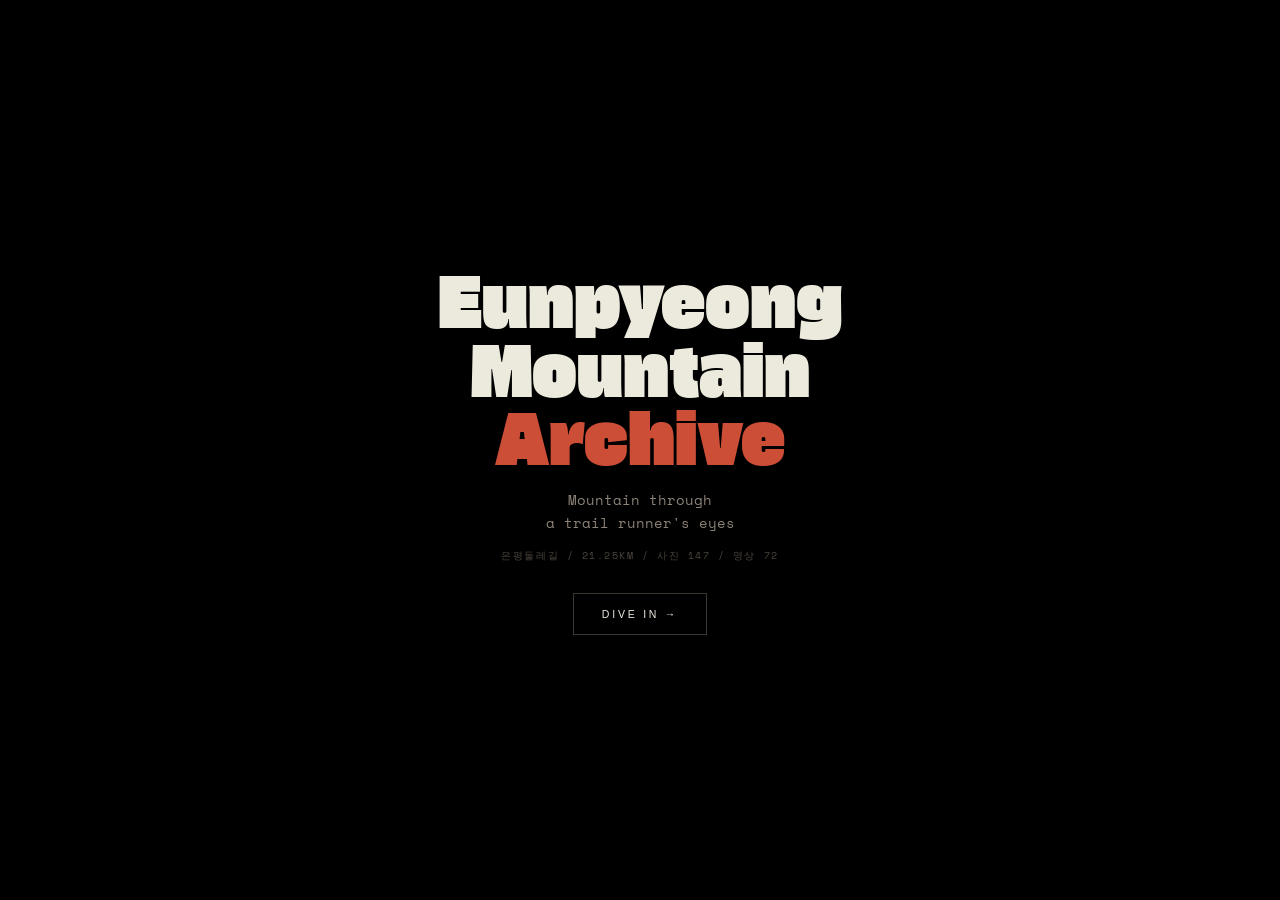
<file: c.html>
<!DOCTYPE html><html lang="ko"><head><meta charset="UTF-8"/>
<meta name="viewport" content="width=device-width, initial-scale=1.0, maximum-scale=1.0, user-scalable=no"/>
<title>Eunpyeong Mountain Archive</title>
<link rel="preconnect" href="https://fonts.googleapis.com"/><link rel="preconnect" href="https://fonts.gstatic.com" crossorigin/>
<link href="https://fonts.googleapis.com/css2?family=Space+Mono:wght@400;700&family=Gowun+Batang:wght@700&display=swap" rel="stylesheet"/>
<link href="https://fonts.googleapis.com/css2?family=Archivo+Black&family=Gasoek+One&family=Hahmlet:wght@100..900&family=Signika:wght@300..700&display=swap" rel="stylesheet"/>
<link rel="stylesheet" href="styles.css"/>
<script src="https://dapi.kakao.com/v2/maps/sdk.js?appkey=fb7d672e6b7e192410934cc088dcd5b7&libraries=services&autoload=false"></script>
</head><body>
<div id="stage">
  <canvas id="cv"></canvas>
  <video id="vid" muted loop playsinline preload="auto"></video>
  <div class="scan"></div><div class="grain"></div><div class="vig"></div><div class="rdgbg"></div>
  <div class="coord" id="coord"><div class="l">위도 / 경도</div><div class="v" id="lat">37.59186</div><div class="v s" id="lon">126.91363</div><div class="addr" id="addr">—</div></div>
  <div class="pn" id="pn">IMG</div>
  <svg class="mmap" id="mmap" preserveAspectRatio="xMidYMid meet"></svg>
  <div class="meta" id="meta"><span id="mkm">0.0km</span> / <span class="b" id="mhr">♥—</span> / <span id="mele">↑—</span> / <span class="tag" id="mtype"></span></div>
  <div class="stamp">은둘길<br><span id="sdate">2026.10.25</span><br><span id="stime">08:23:28</span></div>
  <svg class="rdg" id="rdg" viewBox="0 0 1000 100" preserveAspectRatio="none"></svg>
  <div class="rmarker" id="rmarker"></div>
  <div class="hint" id="hint">드래그 / 좌우키로 이동</div>
  <div class="intro" id="intro">
    <video class="ibg" id="ibg" muted loop playsinline autoplay preload="auto" src="web/flyover.mp4"></video>
    <div class="idim"></div>
    <div class="t">Eunpyeong<br>Mountain<br><span class="c">Archive</span></div>
    <div class="s">Mountain through <br> a trail runner's eyes</div>
    <div class="m">은평둘레길 / 21.25KM / 사진 147 / 영상 72</div>
    <button class="go" id="go">Dive in →</button></div>
</div>
<script src="app.js"></script>
</body></html>
</file>
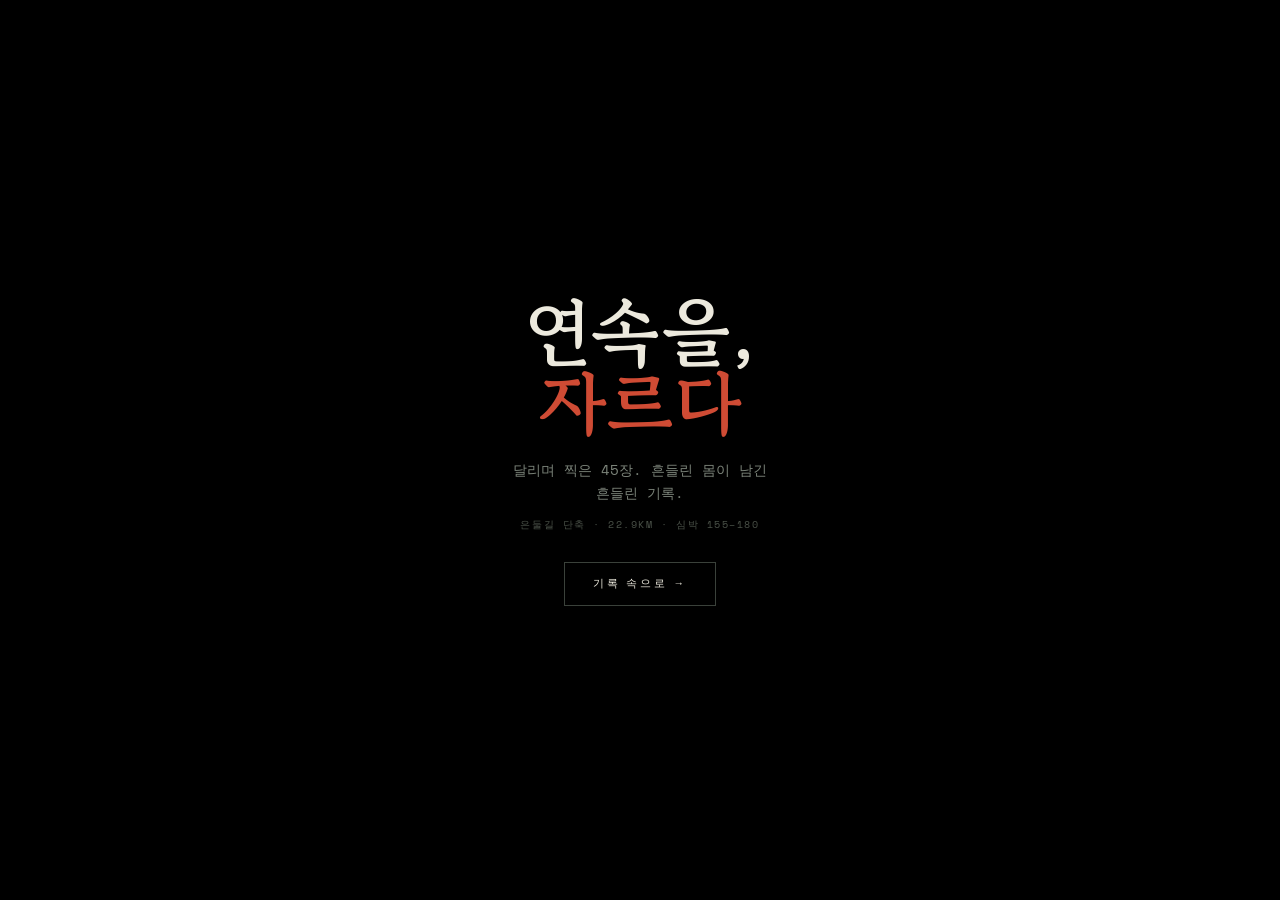
<file: 은둘길_글리치_v2.html>
<!DOCTYPE html><html lang="ko"><head><meta charset="UTF-8"/>
<meta name="viewport" content="width=device-width, initial-scale=1.0, maximum-scale=1.0, user-scalable=no"/>
<title>연속을, 자르다 — 은둘길</title>
<link rel="preconnect" href="https://fonts.googleapis.com"/><link rel="preconnect" href="https://fonts.gstatic.com" crossorigin/>
<link href="https://fonts.googleapis.com/css2?family=Space+Mono:wght@400;700&family=Gowun+Batang:wght@700&display=swap" rel="stylesheet"/>
<style>
*{margin:0;padding:0;box-sizing:border-box}
html,body{height:100%;overflow:hidden;background:#000;color:#ece9dd;font-family:'Space Mono',monospace;-webkit-font-smoothing:antialiased;user-select:none}
#stage{position:fixed;inset:0;overflow:hidden;background:#000}
canvas{position:absolute;inset:0;z-index:1;display:block;touch-action:none}
.scan{position:absolute;inset:0;z-index:2;pointer-events:none;opacity:.45;background:repeating-linear-gradient(0deg,rgba(0,0,0,0) 0,rgba(0,0,0,0) 2px,rgba(0,0,0,.3) 3px,rgba(0,0,0,0) 4px)}
.grain{position:absolute;inset:0;z-index:2;opacity:.09;pointer-events:none;background-image:url("data:image/svg+xml,%3Csvg xmlns='http://www.w3.org/2000/svg' width='140' height='140'%3E%3Cfilter id='n'%3E%3CfeTurbulence type='fractalNoise' baseFrequency='0.85'/%3E%3C/filter%3E%3Crect width='100%25' height='100%25' filter='url(%23n)'/%3E%3C/svg%3E")}
.vig{position:absolute;inset:0;z-index:2;pointer-events:none;background:radial-gradient(125% 120% at 50% 46%,transparent 52%,rgba(0,0,0,.82))}
.coord{position:absolute;top:24px;left:22px;z-index:4;pointer-events:none;line-height:.98;mix-blend-mode:difference}
.coord .l{font-size:.54rem;letter-spacing:.36em;color:#8a9;text-transform:uppercase;margin-bottom:10px;mix-blend-mode:normal}
.coord .v{font-weight:700;font-size:clamp(1.7rem,6.5vw,3.2rem);letter-spacing:-.01em}
.coord .v.s{font-size:clamp(1.2rem,4.6vw,2.2rem);color:#cfc9ba}
.meta{position:absolute;left:22px;bottom:50px;z-index:4;pointer-events:none;font-size:.72rem;letter-spacing:.05em;color:#cfc9ba}
.meta .b{font-weight:700}
.pn{position:absolute;right:22px;top:24px;z-index:4;pointer-events:none;font-size:.6rem;letter-spacing:.22em;color:#7a827a;text-align:right}
.stamp{position:absolute;right:22px;bottom:50px;z-index:4;pointer-events:none;font-size:.58rem;color:#7a827a;text-align:right;line-height:1.7}
.ticks{position:absolute;left:22px;right:22px;bottom:28px;z-index:4;height:11px;pointer-events:none}
.ticks .t{position:absolute;bottom:0;width:1px;height:5px;background:#454c43}
.ticks .cur{position:absolute;bottom:-2px;width:2px;height:12px;background:#f0a23c;box-shadow:0 0 9px #f0a23c;transition:left .22s cubic-bezier(.3,0,.2,1)}
.hint{position:absolute;left:0;right:0;bottom:9px;z-index:4;text-align:center;font-size:.55rem;letter-spacing:.22em;color:#565e56;text-transform:uppercase;pointer-events:none;transition:opacity .5s}
.intro{position:absolute;inset:0;z-index:20;background:#000;display:flex;flex-direction:column;align-items:center;justify-content:center;text-align:center;padding:28px;transition:opacity 1s}
.intro.gone{opacity:0;pointer-events:none}
.intro .t{font-family:'Gowun Batang',serif;font-weight:700;font-size:clamp(2.6rem,10vw,4.6rem);line-height:1;margin-bottom:18px}
.intro .t .c{color:#cf4b34}
.intro .s{color:#7a8278;max-width:30ch;line-height:1.7;margin-bottom:12px;font-size:.86rem}
.intro .m{color:#4a5148;font-size:.6rem;letter-spacing:.16em;margin-bottom:30px}
.intro .go{font-size:.66rem;letter-spacing:.26em;text-transform:uppercase;border:1px solid #3a413a;padding:14px 28px;color:#ece9dd;background:transparent;cursor:pointer;transition:.3s}
.intro .go:hover{border-color:#cf4b34;color:#cf4b34}
</style></head><body>
<div id="stage">
  <canvas id="cv"></canvas>
  <div class="scan"></div><div class="grain"></div><div class="vig"></div>
  <div class="coord" id="coord"><div class="l">위도 · 경도</div><div class="v" id="lat">37.59186</div><div class="v s" id="lon">126.91363</div></div>
  <div class="pn" id="pn">TC — / 45</div>
  <div class="meta" id="meta"><span id="mkm">0.0km</span> · <span class="b" id="mhr">♥—</span> · <span id="mele">↑—</span></div>
  <div class="stamp">은둘길 단축<br>2026 · 06:12–11:34</div>
  <div class="ticks" id="ticks"><div class="cur" id="cur"></div></div>
  <div class="hint" id="hint">드래그 · 좌우키로 이동</div>
  <div class="intro" id="intro"><div class="t">연속을,<br><span class="c">자르다</span></div>
    <div class="s">달리며 찍은 45장. 흔들린 몸이 남긴 흔들린 기록.</div>
    <div class="m">은둘길 단축 · 22.9KM · 심박 155–180</div>
    <button class="go" id="go">기록 속으로 →</button></div>
</div>
<script>
const D={"photos": [{"n": "TC_00004", "id": "10_693Xvz1pa1b1-Vi1K4qnMDtA1tVTUR", "km": 0.79, "hr": 155, "ele": 42.0, "lat": 37.58523, "lon": 126.91088}, {"n": "TC_00005", "id": "1XK-SnzhFkSi740CmyigphB2EykOZd6M1", "km": 0.81, "hr": 155, "ele": 42.0, "lat": 37.58515, "lon": 126.91079}, {"n": "TC_00006", "id": "1_SpBzYKBRdbMDsJiSJYvLWFNUW6sBTp_", "km": 0.81, "hr": 155, "ele": 42.0, "lat": 37.58515, "lon": 126.91079}, {"n": "TC_00007", "id": "1w2M9yaFD7tjrWmqGPZ7lnSmKLqQtIhe9", "km": 1.14, "hr": 152, "ele": 40.0, "lat": 37.5829, "lon": 126.90839}, {"n": "TC_00013", "id": "1TfiP14ExG29RTJZlOEaCTsqNNhNfRmad", "km": 1.65, "hr": 166, "ele": 53.0, "lat": 37.58478, "lon": 126.90411}, {"n": "TC_00014", "id": "1m9mgA_bD27f6bs2z2SBBGXn5-5JBnOzQ", "km": 1.65, "hr": 166, "ele": 53.0, "lat": 37.58478, "lon": 126.90411}, {"n": "TC_00015", "id": "16w2xqVgnf_HzTDZHcbvXn6TUI0SOSeBN", "km": 1.66, "hr": 165, "ele": 55.0, "lat": 37.58478, "lon": 126.90402}, {"n": "TC_00028", "id": "1ck8un5TPlh6ydM-i5B6R7gJl5DWvSJBs", "km": 2.11, "hr": 168, "ele": 106.0, "lat": 37.58691, "lon": 126.90247}, {"n": "TC_00029", "id": "1Mp7jcv7uYAtMTNnHlxuFcv-3wgS6lhom", "km": 2.36, "hr": 171, "ele": 123.0, "lat": 37.58861, "lon": 126.90252}, {"n": "TC_00038", "id": "1lqFH-yzT4D82uhiPUiNO58yKj28ijMFX", "km": 2.5, "hr": 160, "ele": 137.0, "lat": 37.58944, "lon": 126.90154}, {"n": "TC_00039", "id": "11k4cmaLDD9cESE7bCvn938e1plO_RV-2", "km": 2.5, "hr": 160, "ele": 137.0, "lat": 37.58944, "lon": 126.90154}, {"n": "TC_00048", "id": "1bHWkfDl-U_j9wwbvXUhyEVUNMhFg8yyy", "km": 3.24, "hr": 169, "ele": 143.0, "lat": 37.59443, "lon": 126.90082}, {"n": "TC_00049", "id": "1M2WuRfcRjqMXVaoPCT_ueBJflfiHsRSC", "km": 3.36, "hr": 122, "ele": 146.0, "lat": 37.59514, "lon": 126.9019}, {"n": "TC_00053", "id": "1wyz9rNnn-wyAmFdVrPwYKTh3mXU4FJx4", "km": 4.05, "hr": 172, "ele": 145.0, "lat": 37.60099, "lon": 126.90062}, {"n": "TC_00056", "id": "1rFu07QEwLj_w46XANqVyIIBlSNqmJuld", "km": 5.5, "hr": 172, "ele": 206.0, "lat": 37.61225, "lon": 126.90107}, {"n": "TC_00057", "id": "1cFDKZ4NB2960hr4u0SoiMDDbxIID5Kyk", "km": 6.42, "hr": 172, "ele": 97.0, "lat": 37.61895, "lon": 126.90452}, {"n": "TC_00058", "id": "1huwHyym4E9YP3H6fkNqmRCDZZEAc5Fq-", "km": 6.43, "hr": 160, "ele": 92.0, "lat": 37.61902, "lon": 126.90461}, {"n": "TC_00059", "id": "126nkFBi0w3doUlM5SY2sYkMjGxRJj-ii", "km": 6.43, "hr": 160, "ele": 92.0, "lat": 37.61902, "lon": 126.90461}, {"n": "TC_00060", "id": "1Z1U62Qs5N7u67F1kCpL4oaO4uM0mz-xy", "km": 6.43, "hr": 160, "ele": 92.0, "lat": 37.61902, "lon": 126.90461}, {"n": "TC_00061", "id": "1d4BcA-nccafDyv0jjbn5jw-i1Hh12fMt", "km": 6.48, "hr": 148, "ele": 87.0, "lat": 37.61905, "lon": 126.90506}, {"n": "TC_00062", "id": "1GeWH6ZABW60SC4mzx34aQ4vHmIbIeTpV", "km": 6.55, "hr": 155, "ele": 84.0, "lat": 37.61906, "lon": 126.90585}, {"n": "TC_00063", "id": "1XAt0XIbEX7ZrvQKUnlehVpIbEP3FaIfD", "km": 6.56, "hr": 158, "ele": 84.0, "lat": 37.61907, "lon": 126.9059}, {"n": "TC_00064", "id": "1X0ZnymHI5W-TYF94Ih8g1vJR3D695Qr5", "km": 6.56, "hr": 158, "ele": 84.0, "lat": 37.61907, "lon": 126.9059}, {"n": "TC_00065", "id": "1aoIC-qjUEGV1w47h1a5kvksp_j_9XH7q", "km": 6.56, "hr": 160, "ele": 84.0, "lat": 37.61908, "lon": 126.90595}, {"n": "TC_00066", "id": "1Yoz06w0LrO4TnBzTTbozZj0JXAFXCb3u", "km": 6.56, "hr": 160, "ele": 84.0, "lat": 37.61908, "lon": 126.90595}, {"n": "TC_00067", "id": "1DNty3B8rPVu6rcXpPisHNz98ys2Kw5cL", "km": 6.57, "hr": 161, "ele": 84.0, "lat": 37.6191, "lon": 126.90606}, {"n": "TC_00068", "id": "1QfkED9MEd02dLz8Ce9j5tRr5UFjCPeYZ", "km": 7.51, "hr": 173, "ele": 170.0, "lat": 37.62522, "lon": 126.90778}, {"n": "TC_00069", "id": "1SEVGjvG5J9zY2mGd_x1xcSsNE7a1O_Et", "km": 7.89, "hr": 167, "ele": 198.0, "lat": 37.62824, "lon": 126.90905}, {"n": "TC_00070", "id": "1nFhP2Fqfe0hwNjmJR1tJchJ8MfWSSYPL", "km": 8.11, "hr": 148, "ele": 224.0, "lat": 37.62988, "lon": 126.90787}, {"n": "TC_00071", "id": "1_WvemZuO7BHYOU3ySY3VAmp7Fj7y4ZhY", "km": 8.93, "hr": 160, "ele": 158.0, "lat": 37.63524, "lon": 126.91048}, {"n": "TC_00072", "id": "1xT-6CIv8ntsLoxk9oDZT5-hqAwMMMIbz", "km": 9.13, "hr": 152, "ele": 145.0, "lat": 37.63642, "lon": 126.91103}, {"n": "TC_00073", "id": "1DN2OKjOmC59Blym7QGv9JYB1ytVoh0O5", "km": 10.0, "hr": 135, "ele": 55.0, "lat": 37.63886, "lon": 126.91659}, {"n": "TC_00075", "id": "1Ze63-j4k6spclBZqlu4WT5m_vR_eIkCW", "km": 10.69, "hr": 157, "ele": 118.0, "lat": 37.63736, "lon": 126.92267}, {"n": "TC_00076", "id": "1j_NyUnO6qOYNybBgscaRCMIE00NxmzEN", "km": 11.03, "hr": 156, "ele": 145.0, "lat": 37.63881, "lon": 126.92555}, {"n": "TC_00077", "id": "1HjWfyg0HxyGw7BtrAK980Smgz4G72E2u", "km": 12.9, "hr": 148, "ele": 86.0, "lat": 37.64124, "lon": 126.94201}, {"n": "TC_00078", "id": "1CYvLtPTCxxMSdYlF8J44at1QIn8gQcJ7", "km": 15.69, "hr": 149, "ele": 98.0, "lat": 37.62661, "lon": 126.93407}, {"n": "TC_00079", "id": "1BG0Eccz6_dyQ3-H46vNxW1y2kh4UQiOj", "km": 16.65, "hr": 150, "ele": 73.0, "lat": 37.62253, "lon": 126.93507}, {"n": "TC_00080", "id": "1lLe4MEl6NoBrZIoYOgS2uId7iHtH9oP5", "km": 17.19, "hr": 153, "ele": 117.0, "lat": 37.61878, "lon": 126.93709}, {"n": "TC_00081", "id": "1T6FQHVFNzIhRrCmJ_KwAX-MCfF48rmaa", "km": 17.41, "hr": 158, "ele": 111.0, "lat": 37.61731, "lon": 126.93623}, {"n": "TC_00082", "id": "1JZQsM-aycHqlwiOYWag4tVpTWC6ju5Fy", "km": 17.9, "hr": 146, "ele": 118.0, "lat": 37.61434, "lon": 126.93584}, {"n": "TC_00083", "id": "1cpXpaLZz55-QEIRypPAtLZjwljXmzlo3", "km": 18.04, "hr": 159, "ele": 125.0, "lat": 37.61382, "lon": 126.93686}, {"n": "TC_00084", "id": "1a-xur7hI--odLHTVGDeaGNmmfw7aU234", "km": 18.37, "hr": 134, "ele": 107.0, "lat": 37.61308, "lon": 126.93971}, {"n": "TC_00085", "id": "1i7_PL8K3S9lGL0NZ-zMMeb0QAeRK6JAw", "km": 18.62, "hr": 135, "ele": 75.0, "lat": 37.6111, "lon": 126.9393}, {"n": "TC_00086", "id": "1edqbTx14NUKiLUm_NQYHkhVa6r-CoCfz", "km": 18.62, "hr": 135, "ele": 75.0, "lat": 37.6111, "lon": 126.9393}, {"n": "TC_00087", "id": "1WbyOF8mZfJqeJVuFSc9grX1ePZ3uvU7t", "km": 18.76, "hr": 128, "ele": 75.0, "lat": 37.61105, "lon": 126.9403}]}, PH=D.photos.slice().sort((a,b)=>a.km-b.km);
const FB="[data-uri]";
const cv=document.getElementById('cv'),ctx=cv.getContext('2d');
let W,H,DPR;
const fbImg=new Image();fbImg.src=FB;
const imgCache={};
function urlFor(p){return 'https://drive.google.com/thumbnail?id='+p.id+'&sz=w1600';}
function load(i){if(i<0||i>=PH.length||imgCache[i]!==undefined)return;const im=new Image();im.crossOrigin='anonymous';
  im.onload=()=>{imgCache[i]=im;if(i===cur)prep(im);};im.onerror=()=>{imgCache[i]=fbImg;if(i===cur)prep(fbImg);};im.src=urlFor(PH[i]);}

function drawCover(x,img){const iw=img.width||W,ih=img.height||H,s=Math.max(W/iw,H/ih),w=iw*s,h=ih*s;x.drawImage(img,(W-w)/2,(H-h)/2,w,h);}
function grade(x){ // teal-orange authored look
  x.globalCompositeOperation='multiply';x.fillStyle='rgba(58,44,26,.34)';x.fillRect(0,0,W,H);
  x.globalCompositeOperation='screen';x.fillStyle='rgba(18,44,52,.20)';x.fillRect(0,0,W,H);
  x.globalCompositeOperation='overlay';x.fillStyle='rgba(0,0,0,.22)';x.fillRect(0,0,W,H); // crush
  x.globalCompositeOperation='source-over';
}
function makeTint(base,color){const c=document.createElement('canvas');c.width=W;c.height=H;const x=c.getContext('2d');x.drawImage(base,0,0);x.globalCompositeOperation='multiply';x.fillStyle=color;x.fillRect(0,0,W,H);return c;}
let redC,cyanC,baseReady=false,burst=0;
function prep(img){if(!img||!img.width)img=fbImg;const b=document.createElement('canvas');b.width=W;b.height=H;const bx=b.getContext('2d');drawCover(bx,img);grade(bx);
  redC=makeTint(b,'#ff4a1e');cyanC=makeTint(b,'#26dcff');baseReady=true;burst=1;}

let cur=-1,intensity=0,started=false;
function setPhoto(i){i=Math.max(0,Math.min(PH.length-1,i));if(i===cur)return;cur=i;const p=PH[i];
  load(i);for(let k=-2;k<=2;k++)load(i+k);
  prep(imgCache[i]&&imgCache[i].width?imgCache[i]:fbImg);
  lat.textContent=p.lat.toFixed(5);lon.textContent=p.lon.toFixed(5);
  mkm.textContent=p.km.toFixed(1)+'km';mhr.textContent='♥'+p.hr;mele.textContent='↑'+p.ele+'m';
  pn.textContent=p.n+' / 45';cur_.style.left=(p.km/22.9*100)+'%';
  mhr.style.color=hrHex(p.hr);}
function hrHex(hr){const t=(hr-120)/60;return t>.6?'#cf4b34':t>.3?'#f0a23c':'#7fa088';}
const lat=document.getElementById('lat'),lon=document.getElementById('lon'),mkm=document.getElementById('mkm'),mhr=document.getElementById('mhr'),mele=document.getElementById('mele'),pn=document.getElementById('pn'),cur_=document.getElementById('cur'),coordEl=document.getElementById('coord');
function targetI(){if(cur<0)return 0;return Math.max(0,Math.min(1,(PH[cur].hr-120)/60));}
const rnd=(a,b)=>a+Math.random()*(b-a);
function resize(){DPR=Math.min(2,devicePixelRatio||1);W=innerWidth;H=innerHeight;cv.width=W*DPR;cv.height=H*DPR;cv.style.width=W+'px';cv.style.height=H+'px';ctx.setTransform(DPR,0,0,DPR,0,0);if(cur>=0)prep(imgCache[cur]&&imgCache[cur].width?imgCache[cur]:fbImg);}
addEventListener('resize',resize);

function frame(){requestAnimationFrame(frame);if(!started||!baseReady)return;
  intensity+=(targetI()-intensity)*0.07;if(burst>0)burst-=0.035;
  const I=Math.min(1,intensity*0.85+Math.max(0,burst)),B=Math.max(0,burst);
  ctx.setTransform(DPR,0,0,DPR,0,0);ctx.fillStyle='#000';ctx.fillRect(0,0,W,H);
  const sh=I*9+B*28, vroll=(B>0.3?rnd(-H*0.3,H*0.3):0);
  ctx.save();ctx.translate(rnd(-sh,sh),rnd(-sh,sh*.6)+vroll);
  const dx=2+I*20+B*34;
  ctx.globalCompositeOperation='lighter';
  ctx.drawImage(redC,-dx,rnd(-1.5,1.5),W,H);
  ctx.drawImage(cyanC,dx,rnd(-1.5,1.5),W,H);
  ctx.globalCompositeOperation='source-over';ctx.restore();
  // slice tears
  const nt=Math.floor(I*8)+(B>0?7:0);
  for(let k=0;k<nt;k++){const sy=rnd(0,H),hh=rnd(3,24+I*44),ddx=(Math.random()-.5)*(I*W*.22+B*W*.5);
    ctx.drawImage(cv,0,sy*DPR,W*DPR,hh*DPR,ddx,sy,W,hh);}
  if(Math.random()<I*.5+B){const bw=rnd(40,W*.42),bh=rnd(10,64),sx=rnd(0,W-bw),sy=rnd(0,H-bh);
    ctx.drawImage(cv,sx*DPR,sy*DPR,bw*DPR,bh*DPR,sx+(Math.random()-.5)*(I*180+B*260),sy,bw,bh);}
  if(Math.random()<.3){const y=rnd(0,H);ctx.fillStyle='rgba(255,255,255,'+(.03+I*.08)+')';ctx.fillRect(0,y,W,rnd(1,3));}
  coordEl.style.textShadow=`${-dx*.35}px 0 rgba(255,74,30,${.45+I*.5}),${dx*.35}px 0 rgba(38,220,255,${.45+I*.5})`;
  coordEl.style.transform=`translate(${rnd(-I*5,I*5)}px,${vroll*0.04}px)`;
}
requestAnimationFrame(frame);

function idxFromX(x){const r=Math.max(0,Math.min(1,(x-22)/(W-44))),km=r*22.9;let b=0,bd=1e9;PH.forEach((p,i)=>{const d=Math.abs(p.km-km);if(d<bd){bd=d;b=i;}});return b;}
let down=false;
cv.addEventListener('pointerdown',e=>{down=true;setPhoto(idxFromX(e.clientX));hideHint();stopAuto();cv.setPointerCapture(e.pointerId);});
cv.addEventListener('pointermove',e=>{if(down)setPhoto(idxFromX(e.clientX));});
cv.addEventListener('pointerup',()=>down=false);
addEventListener('keydown',e=>{if(e.key==='ArrowRight'){setPhoto(cur+1);hideHint();stopAuto();}if(e.key==='ArrowLeft'){setPhoto(cur-1);hideHint();stopAuto();}});
const hint=document.getElementById('hint');let hg=false;function hideHint(){if(!hg){hg=true;hint.style.opacity=0;}}
let autoT=null;function stopAuto(){if(autoT){clearInterval(autoT);autoT=null;}}
function startAuto(){autoT=setInterval(()=>setPhoto(cur>=PH.length-1?0:cur+1),2800);}
const ticks=document.getElementById('ticks');PH.forEach(p=>{const d=document.createElement('div');d.className='t';d.style.left=(p.km/22.9*100)+'%';ticks.appendChild(d);});
document.getElementById('go').addEventListener('click',()=>{document.getElementById('intro').classList.add('gone');started=true;resize();setPhoto(0);startAuto();});
resize();
</script></body></html>
</file>
<file: styles.css>
/* ── 기본 리셋 & 전체 무대 ─────────────────────────────────
   전체 화면 검정 배경, 스크롤 없음. #stage가 모든 레이어를 담는 무대. */
*{margin:0;padding:0;box-sizing:border-box}
html,body{height:100%;overflow:hidden;background:#000;color:#ece9dd;font-family:'Space Mono',monospace;-webkit-font-smoothing:antialiased;user-select:none}
#stage{position:fixed;inset:0;overflow:hidden;background:#000}
canvas{position:absolute;inset:0;z-index:1;display:block;touch-action:none} /* 메인 렌더 캔버스(글리치 화면) */
/* ★canvas 는 대체요소라 inset:0 만으로는 안 늘어난다(자기 width 속성이 레이아웃 폭이 된다).
   100% 로 못박아야 app.js 가 #stage 박스를 재서 맞춘 해상도와 화면이 일치한다. */
#cv{width:100%;height:100%}
video{position:absolute;width:2px;height:2px;opacity:0;pointer-events:none;top:-10px;left:-10px} /* 숨김 <video> — 캔버스로만 그림 */

/* ── 화면 위 필름 질감 오버레이 ────────────────────────────
   스캔라인·필름 그레인·비네트로 아날로그 느낌을 더하는 장식 레이어. */
.scan{position:absolute;inset:0;z-index:2;pointer-events:none;opacity:.4;background:repeating-linear-gradient(0deg,rgba(0,0,0,0) 0,rgba(0,0,0,0) 2px,rgba(0,0,0,.28) 3px,rgba(0,0,0,0) 4px)}
.grain{position:absolute;inset:0;z-index:2;opacity:.08;pointer-events:none;background-image:url("data:image/svg+xml,%3Csvg xmlns='http://www.w3.org/2000/svg' width='140' height='140'%3E%3Cfilter id='n'%3E%3CfeTurbulence type='fractalNoise' baseFrequency='0.85'/%3E%3C/filter%3E%3Crect width='100%25' height='100%25' filter='url(%23n)'/%3E%3C/svg%3E")}
.vig{position:absolute;inset:0;z-index:2;pointer-events:none;background:radial-gradient(125% 120% at 50% 46%,transparent 54%,rgba(0,0,0,.8))}
/* ── 좌상단 좌표 HUD ───────────────────────────────────────
   현재 컷의 위도·경도(.v)와 행정동 주소(.addr) 표시. */
.coord{position:absolute;top:24px;left:22px;z-index:4;pointer-events:none;line-height:.98;mix-blend-mode:difference}
.coord .l{font-size:.54rem;letter-spacing:.36em;color:#8a9;text-transform:uppercase;margin-bottom:10px;mix-blend-mode:normal}
.coord .v{font-weight:700;font-size:clamp(1.7rem,6.5vw,3.2rem);letter-spacing:-.01em}
.coord .v.s{font-size:clamp(1.2rem,4.6vw,2.2rem);color:#cfc9ba}
.addr{font-family:'Gowun Batang',serif;font-size:.95rem;color:#d8d2c3;margin-top:14px;mix-blend-mode:normal;text-shadow:0 1px 12px rgba(0,0,0,.8)}
/* 좌하단 메타: 거리 · 심박 · 고도 · 사진/영상 타입 */
.meta{position:absolute;left:22px;bottom:110px;z-index:4;pointer-events:none;font-size:.72rem;letter-spacing:.05em;color:#cfc9ba}
.meta .b{font-weight:700}.meta .tag{color:#8d8378}
.pn{position:absolute;right:22px;top:24px;z-index:4;pointer-events:none;font-size:.6rem;letter-spacing:.22em;color:#8d8378;text-align:right} /* 우상단 컷 파일명 */
.stamp{position:absolute;right:22px;bottom:110px;z-index:4;pointer-events:none;font-size:.58rem;color:#8d8378;text-align:right;line-height:1.7} /* 우하단 코스·날짜 스탬프 */
/* ── 하단 고도 능선 그래프 ─────────────────────────────────
   .rdg: 능선 SVG, .rmarker: 현재 위치 마커, .rdgbg: 가독성용 그라데이션. */
.rdg{position:absolute;left:0;bottom:16px;width:100%;height:82px;z-index:4;pointer-events:none;overflow:visible;display:block}
.rmarker{position:absolute;left:0;bottom:16px;width:2px;height:82px;background:#e37763;box-shadow:0 0 9px #e37763;z-index:5;pointer-events:none;transform:translateX(-1px);will-change:left}
.rmarker::after{content:'';position:absolute;top:-3px;left:-3px;width:8px;height:8px;border-radius:50%;background:#e37763;box-shadow:0 0 8px #e37763}
.rdgbg{position:absolute;left:0;right:0;bottom:0;height:170px;z-index:3;pointer-events:none;background:linear-gradient(180deg,transparent 0%,rgba(0,0,0,.4) 50%,rgba(0,0,0,.75) 100%)}
.hint{position:absolute;left:0;right:0;bottom:4px;z-index:4;text-align:center;font-size:.55rem;letter-spacing:.22em;color:#5d564e;text-transform:uppercase;pointer-events:none;transition:opacity .5s} /* 조작 안내(첫 입력 시 사라짐) */

/* ── 인트로 화면 ─────────────────────────────────
   진입 시 덮는 시작 오버레이. .gone 클래스가 붙으면 페이드아웃되며 사라짐.
   배경 .ibg = 플라이오버(코스 전체를 훑는 지도의 시선) — "연속"을 먼저 보여주고
   그 안으로 들어가 파편(TC 컷)을 만나는 서사. 영상이 없으면 그냥 검정 배경으로 폴백. */
.intro{position:absolute;inset:0;z-index:20;background:#000;display:flex;flex-direction:column;align-items:center;justify-content:center;text-align:center;padding:28px;transition:opacity 1s}
.intro .ibg{position:absolute;inset:0;width:100%;height:100%;object-fit:cover;opacity:.5;z-index:0;filter:grayscale(1) contrast(1.2);pointer-events:none}
.intro .idim{position:absolute;inset:0;z-index:1;pointer-events:none;background:radial-gradient(115% 85% at 50% 50%,rgba(0,0,0,.3) 0%,rgba(0,0,0,.9) 100%)}
.intro .t,.intro .s,.intro .m,.intro .go{position:relative;z-index:2}
.intro.gone{opacity:0;pointer-events:none}
.intro .t{font-family:'Gasoek One',sans-serif;font-weight:400;font-size:clamp(2.3rem,9vw,4.2rem);line-height:1.02;margin-bottom:18px}
.intro .t .c{color:#cd4e37}
.intro .s{color:#8d8378;max-width:30ch;line-height:1.7;margin-bottom:12px;font-size:.86rem}
.intro .m{color:#4a443d;font-size:.6rem;letter-spacing:.16em;margin-bottom:30px}
.intro .go{font-size:.66rem;letter-spacing:.26em;text-transform:uppercase;border:1px solid #3b3630;padding:14px 28px;color:#ece9dd;background:transparent;cursor:pointer;transition:.3s}
.intro .go:hover{border-color:#cd4e37;color:#cd4e37}

/* 우상단 미니맵: 코스 외곽선 + 현재 위치 */
.mmap{position:absolute;right:22px;top:52px;width:96px;height:auto;z-index:4;pointer-events:none;filter:drop-shadow(0 0 2px rgba(0,0,0,.9)) drop-shadow(0 0 6px rgba(0,0,0,.6))}
</file>
